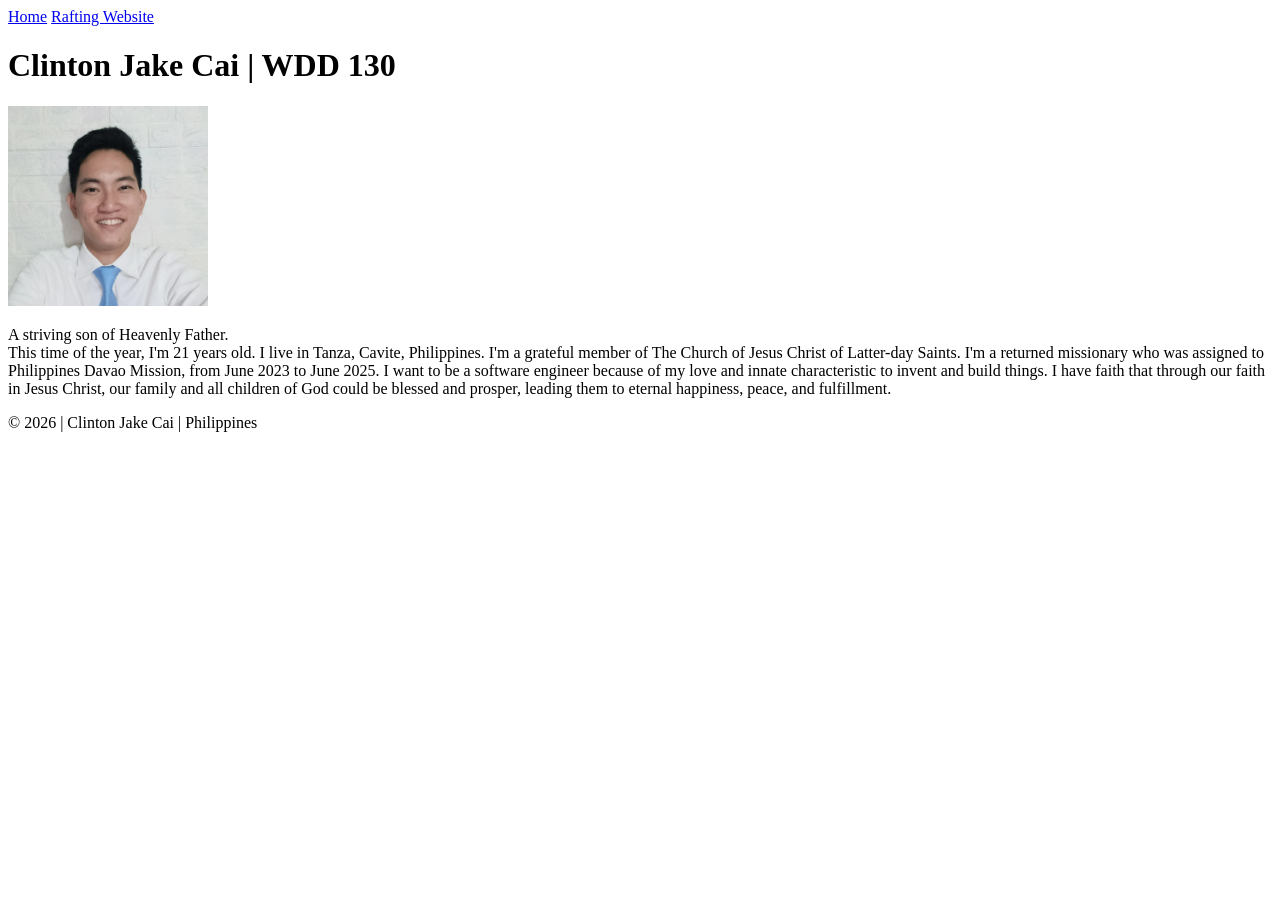
<file: index.html>
<!DOCTYPE html>
<html lang="en-US">

<head>
    <meta charset="UTF-8">
    <meta name="viewport" content="width=device-width, initial-scale=1.0">
    <title>Clinton Jake Cai | WDD 130</title>
</head>

<body>
    <header>
        <nav>
            <a href="#">Home</a>
            <a href="wwr/">Rafting Website</a>
        </nav>
    </header>
    <main>
        <h1>Clinton Jake Cai | WDD 130</h1>
        <img src="images/profile.webp" alt="Clinton Jake Cai's picture" width="200">
        <p>A striving son of Heavenly Father.<br>This time of the year, I'm 21 years old.
            I live in Tanza, Cavite, Philippines. I'm a grateful member of The Church of
            Jesus Christ of Latter-day Saints. I'm a returned missionary who was assigned
            to Philippines Davao Mission, from June 2023 to June 2025. I want to be a
            software engineer because of my love and innate characteristic to invent and
            build things. I have faith that through our faith in Jesus Christ, our family
            and all children of God could be blessed and prosper, leading them to eternal
            happiness, peace, and fulfillment.
        </p>
    </main>
    <footer>
        <p>&copy; 2026 | Clinton Jake Cai | Philippines</p>
    </footer>
</body>

</html>
</file>
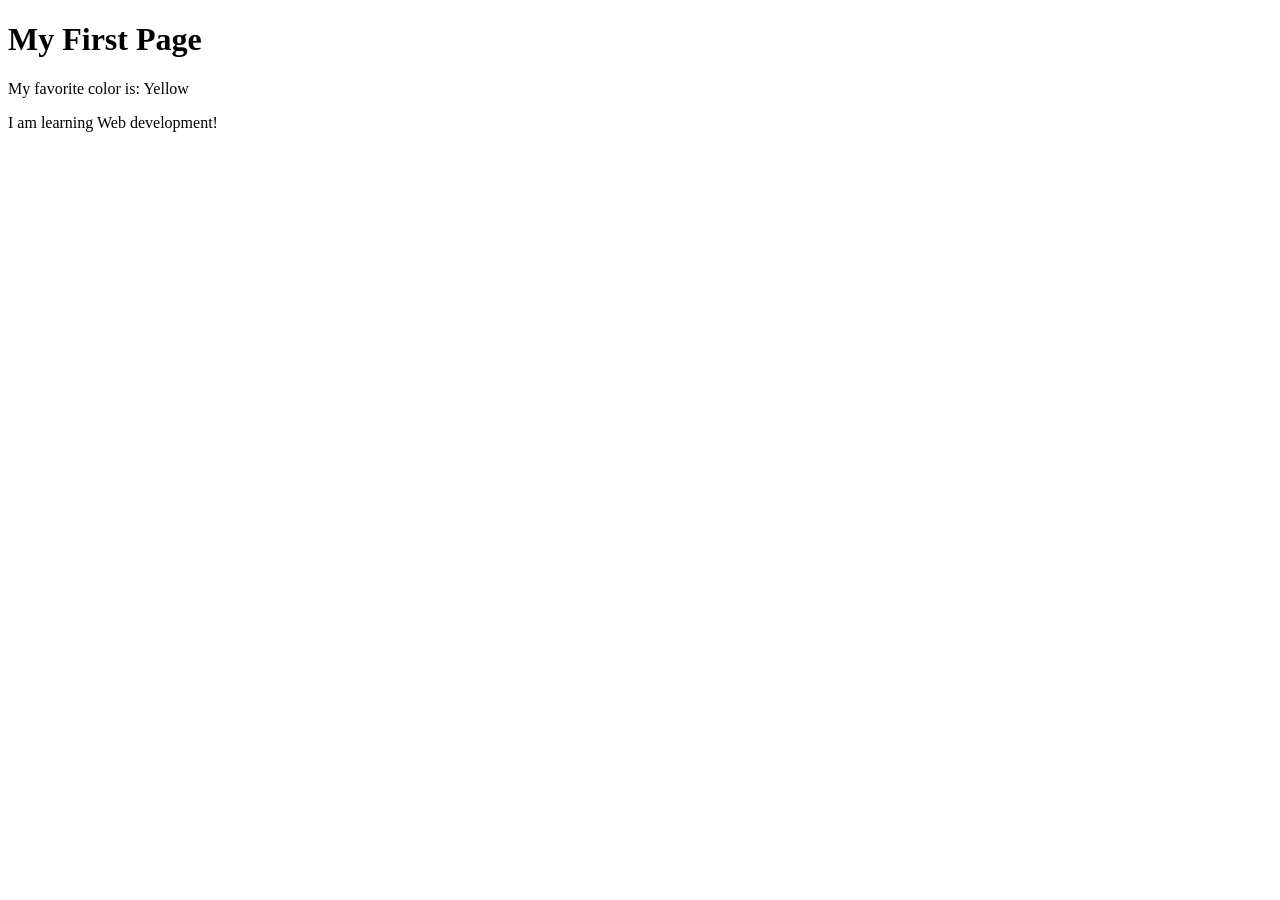
<file: week01/first-page.html>
<!DOCTYPE html>
<html lang="en">

<head>
    <meta charset="UTF-8">
    <meta name="viewport" content="width=device-width, initial-scale=1.0">
    <title>My First Page</title>
</head>

<body>
    <h1>My First Page</h1>
    <p>My favorite color is: Yellow</p>
    <p>I am learning Web development!</p>
</body>

</html>
</file>
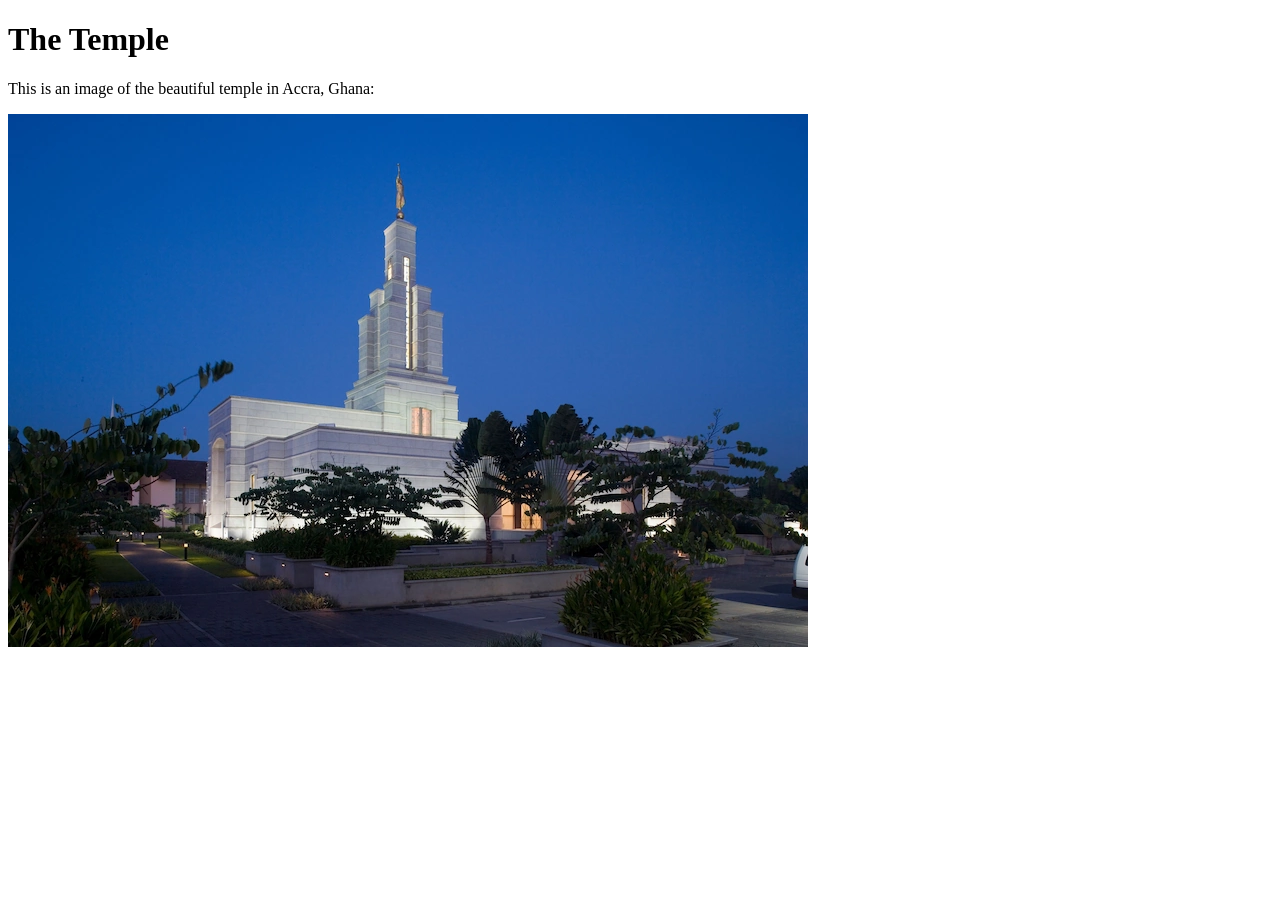
<file: week01/images.html>
<!DOCTYPE html>
<html lang="en">

<head>
    <meta charset="UTF-8">
    <meta name="viewport" content="width=device-width, initial-scale=1.0">
    <title>Temple Image</title>
</head>

<body>
    <h1>The Temple</h1>
    <p>This is an image of the beautiful temple in Accra, Ghana:</p>
    <img src="images/temple-small.webp" alt="The Accra Ghana Temple">

</body>

</html>
</file>
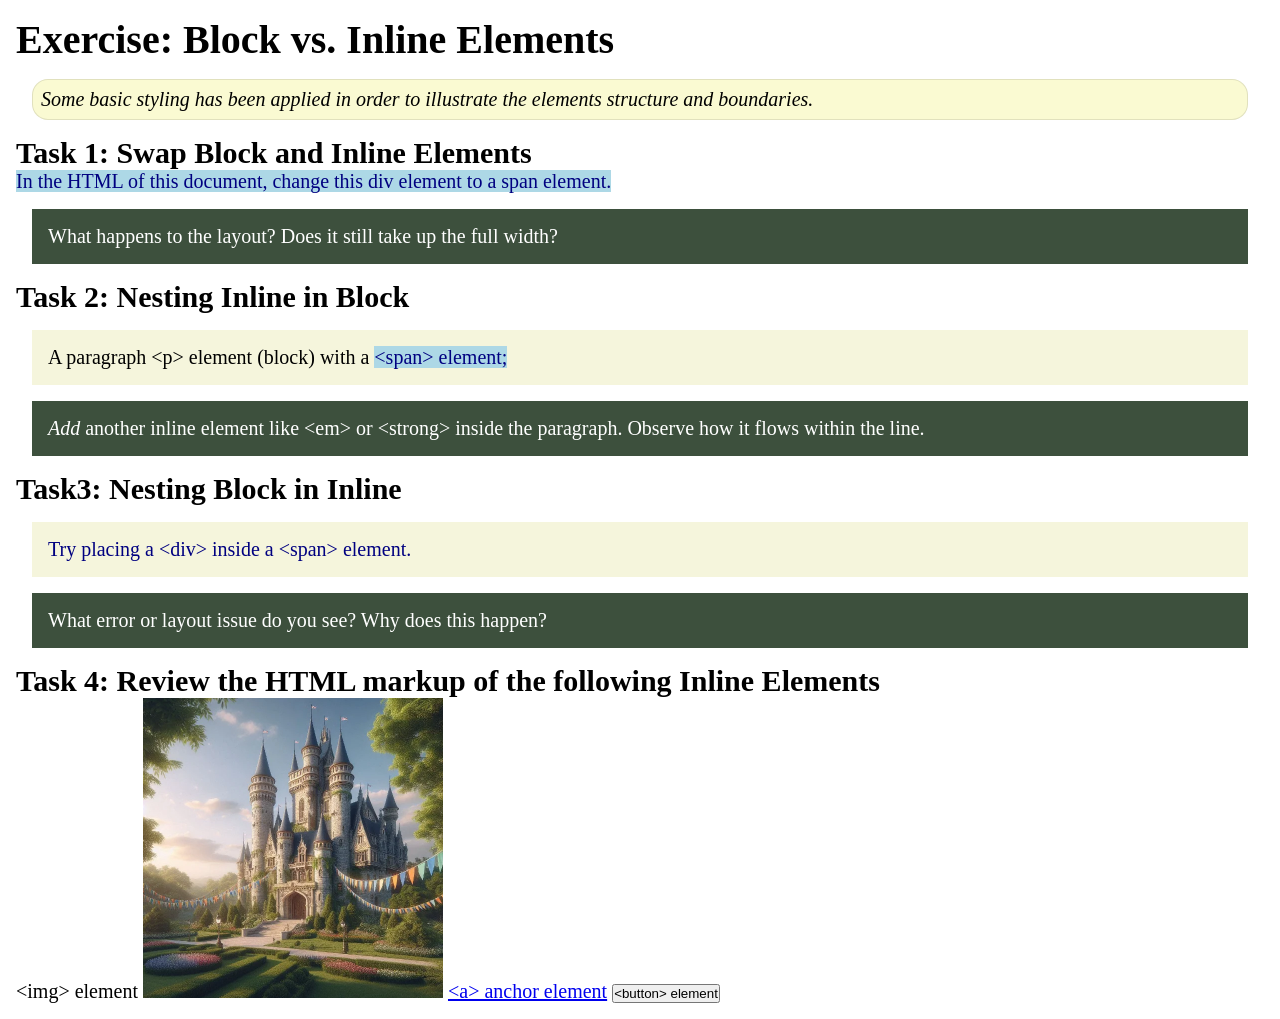
<file: week02/block-vs-inline.html>
<!DOCTYPE html>
<html lang="en">

<head>
    <meta charset="UTF-8">
    <meta name="viewport" content="width=device-width, initial-scale=1.0">
    <title>Exercise: Block vs. Inline Elements</title>
    <link rel="stylesheet" href="styles/block-vs-inline.css">
</head>

<body>
    <main>
        <h1>Exercise: Block vs. Inline Elements</h1>
        <p class="note">Some basic styling has been applied in order to illustrate the elements
            structure and
            boundaries.</p>

        <h2>Task 1: Swap Block and Inline Elements</h2>
        <span>In the HTML of this document, change this div element to a span element.</span>

        <p class="question">What happens to the layout? Does it still take up the full width?</p>

        <h2>Task 2: Nesting Inline in Block</h2>
        <p>A paragraph &lt;p&gt; element (block) with a <span>&lt;span&gt; element;</span></p>
        <p class="question"><em>Add</em> another inline element like &lt;em&gt; or &lt;strong&gt;
            inside the paragraph. Observe
            how it flows within the line.</p>

        <h2>Task3: Nesting Block in Inline</h2>
        <span>
            <div>Try placing a &lt;div&gt; inside a &lt;span&gt; element.</div>
        </span>
        <p class="question">What error or layout issue do you see? Why does this happen?</p>

        <h2>Task 4: Review the HTML markup of the following Inline Elements</h2>
        &lt;img&gt; element
        <img src="images/castle.webp" alt="placeholder image (images are inline)" width="300"
          height="300">
        <a href="https://churchofjesuschrist.org">&lt;a&gt; anchor element</a>
        <button type="button">&lt;button&gt; element</button>
    </main>
</body>

</html>
</file>
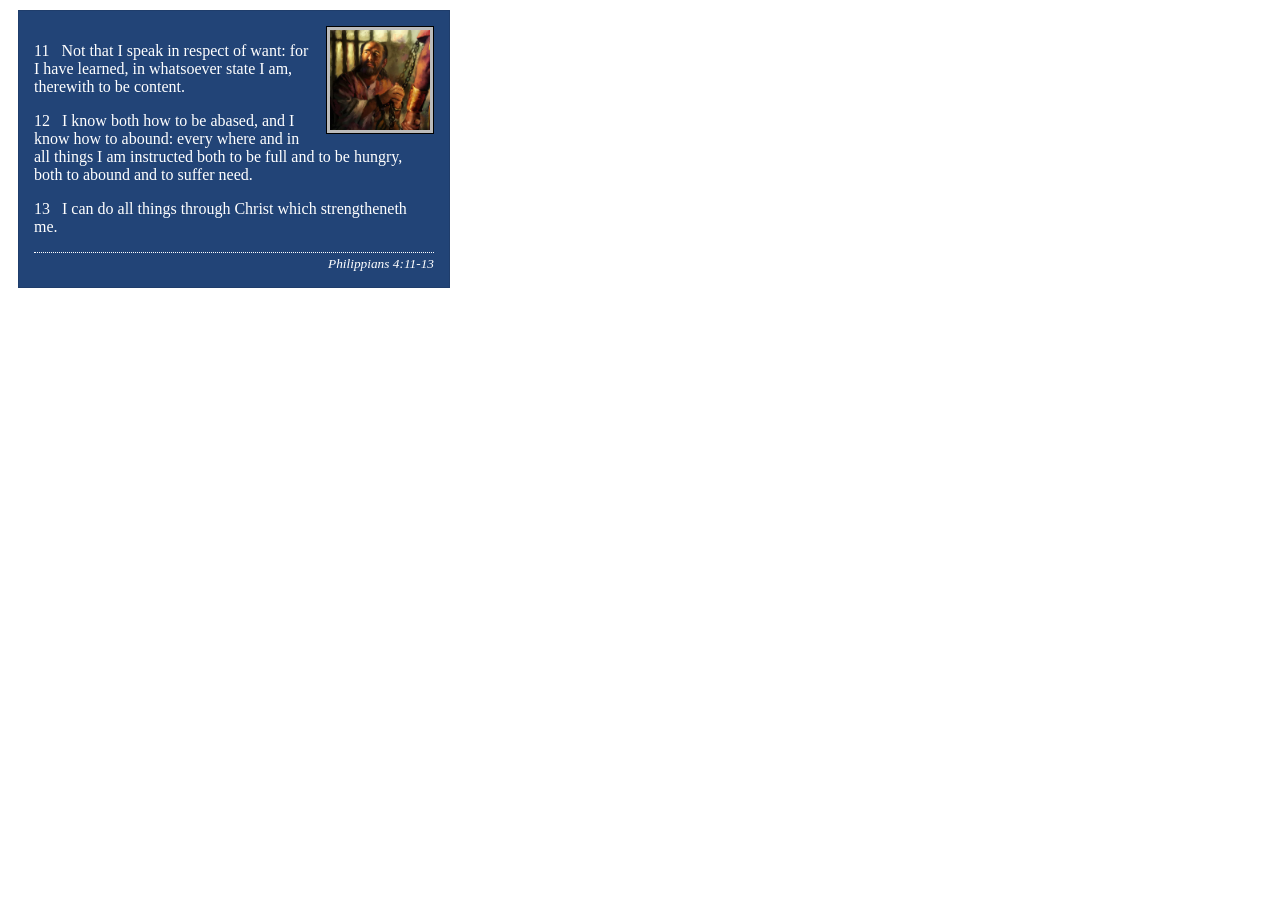
<file: week02/box-model-solution.html>
<!DOCTYPE html>
<html lang="en">
<head>
    <meta charset="UTF-8">
    <meta name="viewport" content="width=device-width, initial-scale=1.0">
    <title>Box Model Activity</title>
    <link rel="stylesheet" href="styles/box-model-solution.css">
</head>
<body>
    <main>
        <div class="callout">
            <img src="images/apostle-paul-imprisoned.webp" alt="Paul the Apostle - Imprisoned in Rome" width="200" height="200">
            <blockquote>
                <p>11 &nbsp; Not that I speak in respect of want: for I have learned, in whatsoever state I am, therewith to be content.</p>
                <p>12 &nbsp; I know both how to be abased, and I know how to abound: every where and in all things I am instructed both to be full and to be hungry, both to abound and to suffer need.</p>
                <p>13 &nbsp; I can do all things through Christ which strengtheneth me.</p>
            </blockquote>
            <cite>Philippians 4:11-13</cite>
        </div>
    </main>
</body>
</html>
</file>
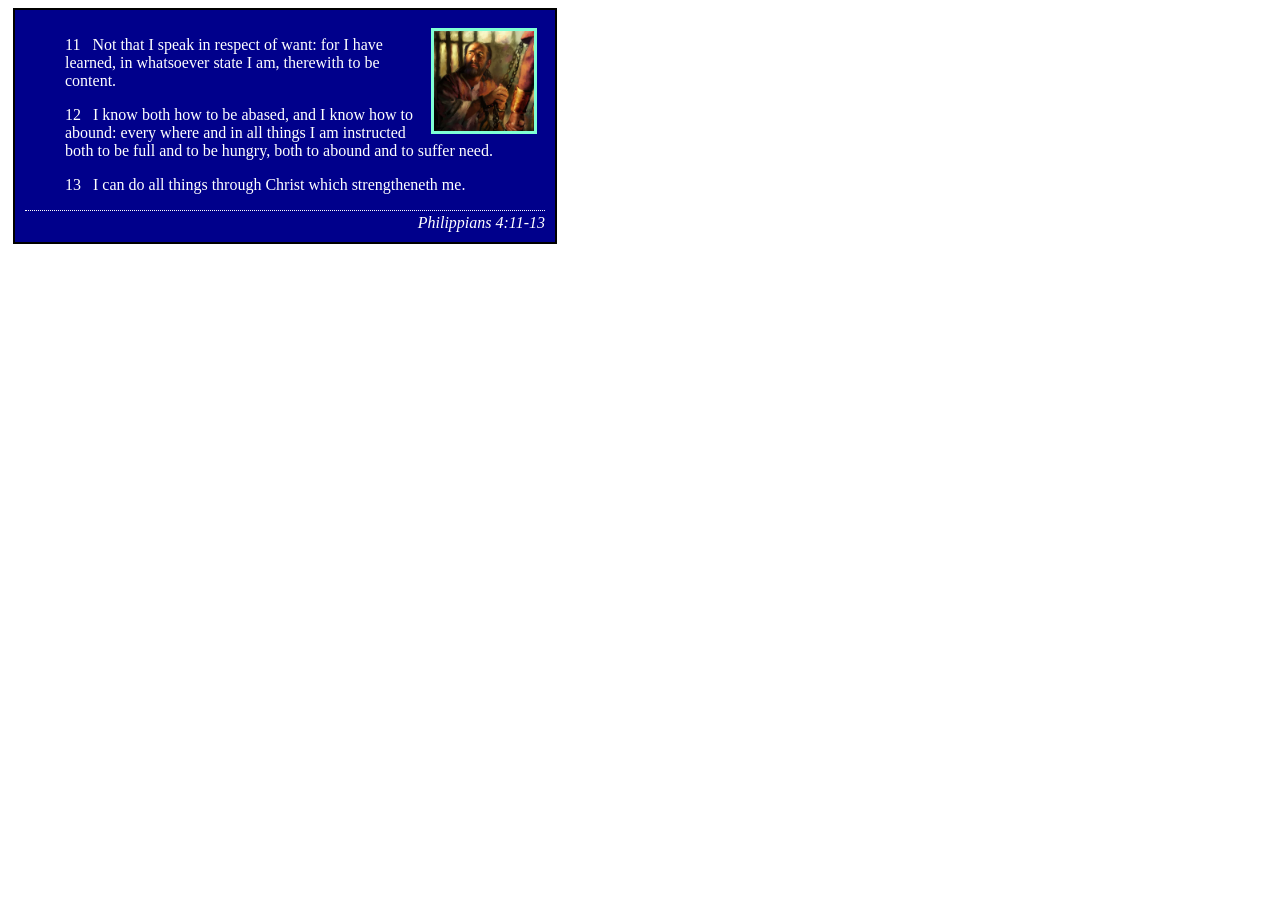
<file: week02/box-model.html>
<!DOCTYPE html>
<html lang="en">

<head>
    <meta charset="UTF-8">
    <meta name="viewport" content="width=device-width, initial-scale=1.0">
    <title>Box Model Activity</title>
    <link rel="stylesheet" href="styles/box-model.css">
</head>

<body>
    <main>
        <div class="callout">
            <img src="images/apostle-paul-imprisoned.webp"
              alt="Paul the Apostle - Imprisoned in Rome" width="200" height="200">
            <blockquote>
                <p>11 &nbsp; Not that I speak in respect of want: for I have learned, in whatsoever
                    state I am, therewith to be content.</p>
                <p>12 &nbsp; I know both how to be abased, and I know how to abound: every where and
                    in all things I am instructed both to be full and to be hungry, both to abound
                    and to suffer need.</p>
                <p>13 &nbsp; I can do all things through Christ which strengtheneth me.</p>
            </blockquote>
            <cite>Philippians 4:11-13</cite>
        </div>
    </main>
</body>

</html>
</file>
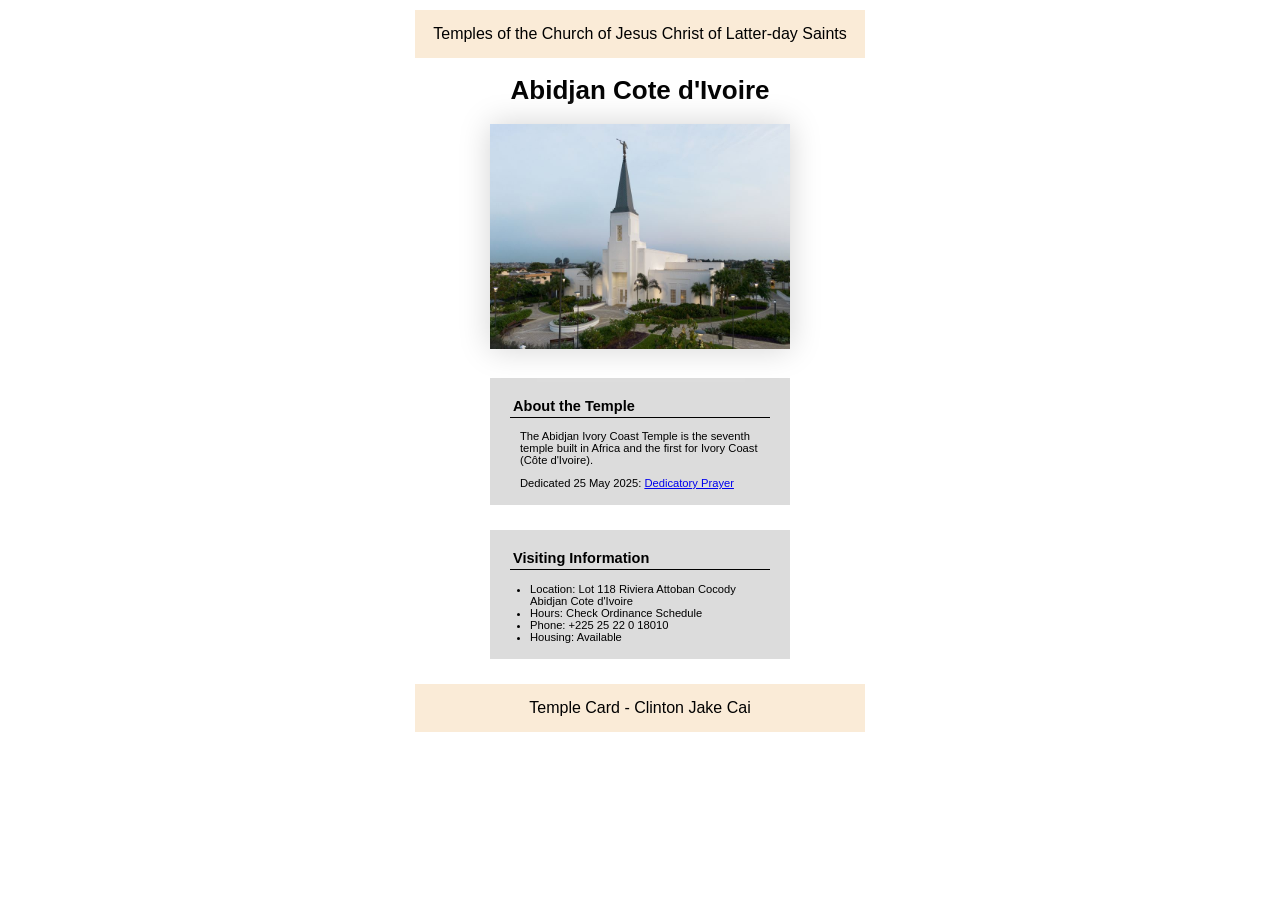
<file: week02/temple.html>
<!DOCTYPE html>
<html lang="en">

<head>
    <meta charset="UTF-8">
    <meta name="viewport" content="width=device-width, initial-scale=1.0">
    <title>Temple Card - Abidjan Cote d'Ivoire</title>
    <link rel="stylesheet" href="styles/temple.css" </head>

<body>
    <header>
        <p>Temples of the Church of Jesus Christ of Latter-day Saints</p>
    </header>
    <main>
        <h1>Abidjan Cote d'Ivoire</h1>
        <picture>
            <img src="images/abidjan-ivory-coast.jpeg" alt="Abidjan Cote d'Ivoire Temple">
        </picture>
        <section>
            <h2>About the Temple</h2>
            <p>The Abidjan Ivory Coast Temple is the seventh temple built in Africa and the first
                for Ivory Coast (Côte
                d'Ivoire).</p>
            <p>Dedicated 25 May 2025: <a
                  href="https://www.churchofjesuschrist.org/temples/dedicatory-prayer/abidjan-ivory-coast-temple/2025-05-25?lang=eng"
                  target="_blank" rel="noopener noreferrer">Dedicatory Prayer</a></p>
        </section>
        <section>
            <h2>Visiting Information</h2>
            <ul>
                <li>Location: Lot 118 Riviera Attoban Cocody Abidjan Cote d'Ivoire</li>
                <li>Hours: Check Ordinance Schedule</li>
                <li>Phone: +225 25 22 0 18010</li>
                <li>Housing: Available</li>
            </ul>
        </section>
    </main>
    <footer>
        <p>Temple Card - Clinton Jake Cai</p>
    </footer>
</body>

</html>
</file>
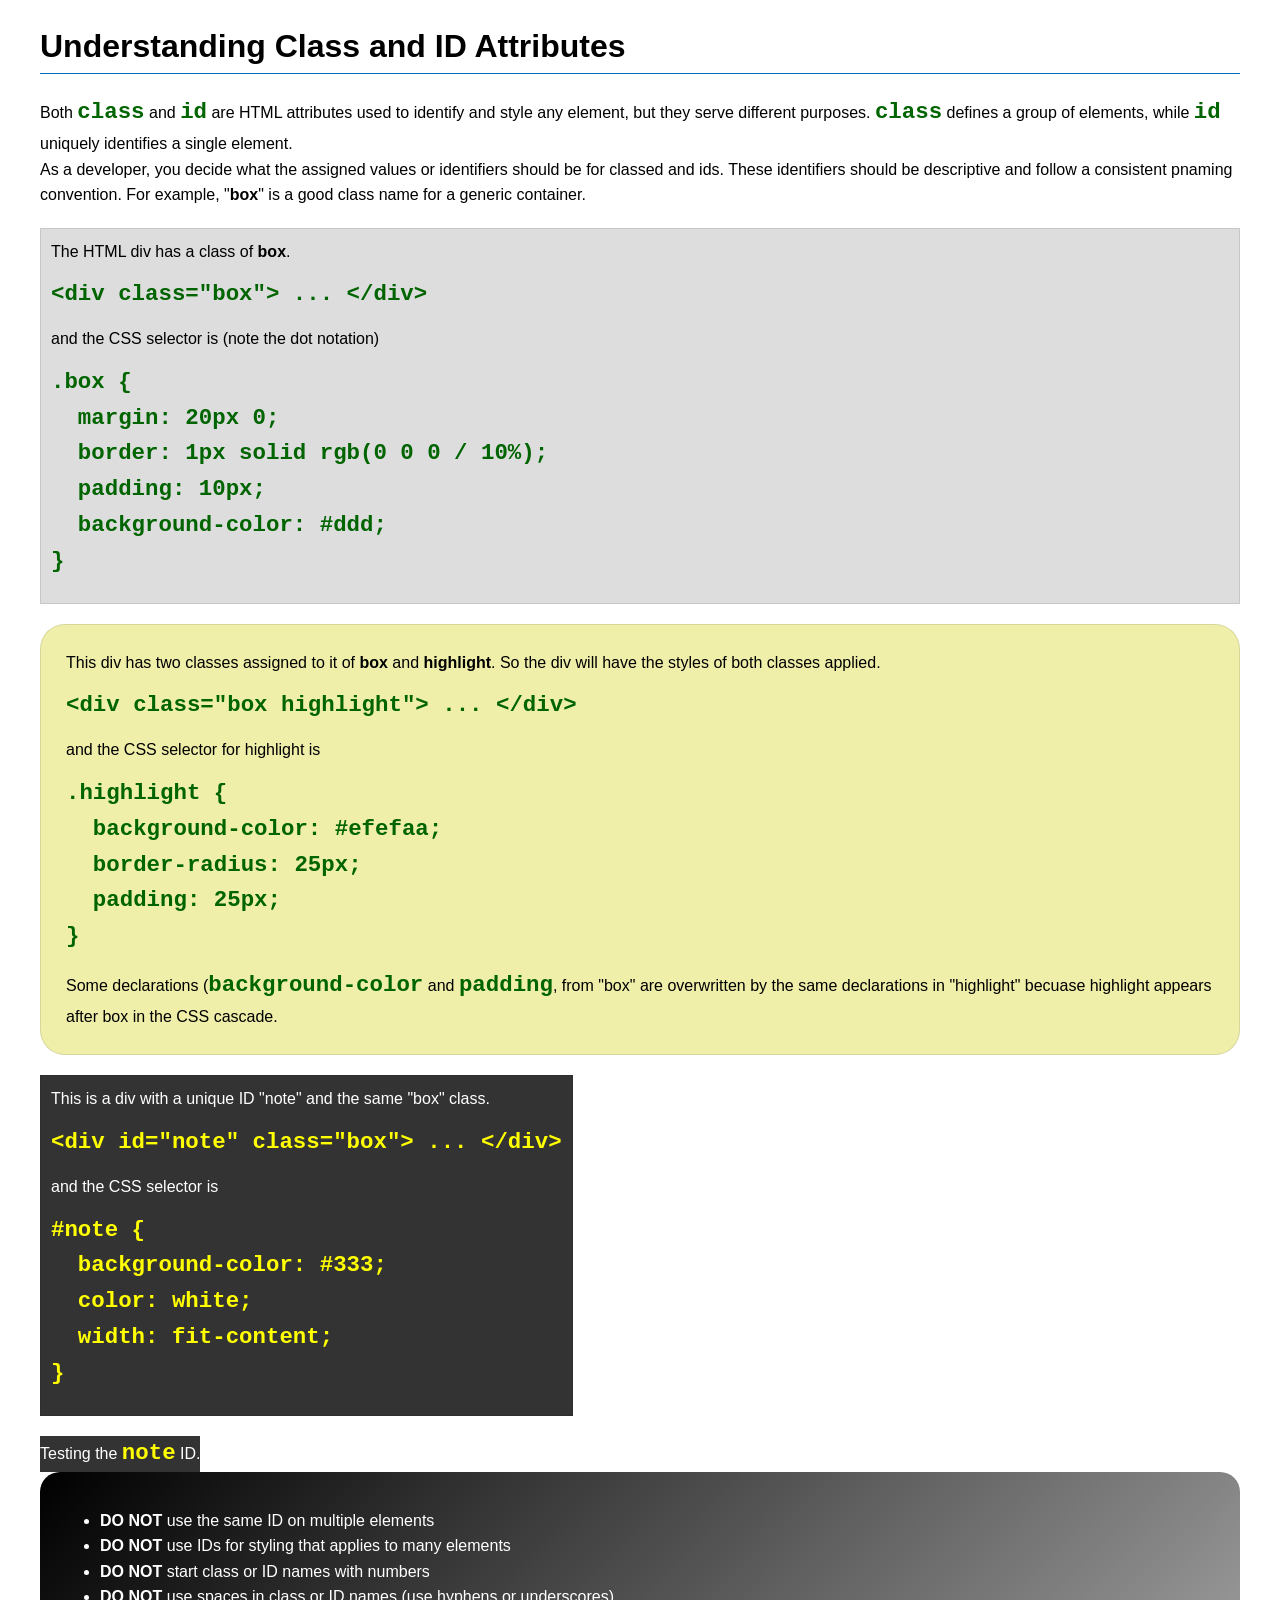
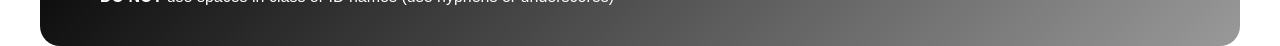
<file: week03/class-and-id.html>
<!DOCTYPE html>
<html lang="en">

<head>
    <meta charset="UTF-8">
    <meta name="viewport" content="width=device-width, initial-scale=1.0">
    <title>Class vs ID Attributes</title>
    <link rel="stylesheet" href="styles/class-and-id.css">
</head>

<body>
    <h1>Understanding Class and ID Attributes</h1>
    <p>Both <code>class</code> and <code>id</code> are HTML attributes used to identify and style
        any element, but they
        serve different purposes. <code>class</code> defines a group of elements, while
        <code>id</code> uniquely
        identifies a single element.</p>
    <p>As a developer, you decide what the assigned values or identifiers should be for classed and
        ids. These
        identifiers should be
        descriptive and follow a consistent pnaming convention. For example, "<strong>box</strong>"
        is a good class name
        for a generic container.</p>
    <div class="box">
        <p>The HTML div has a class of <strong>box</strong>.</p>
        <pre><code class="html">&lt;div class="box"&gt; ... &lt;/div&gt;</code></pre>
        and the CSS selector is (note the dot notation)
        <pre><code class="css">.box {
  margin: 20px 0;
  border: 1px solid rgb(0 0 0 / 10%);
  padding: 10px;
  background-color: #ddd; 
}</code></pre>
    </div>

    <div class="box highlight">
        <p>This div has two classes assigned to it of <strong>box</strong> and
            <strong>highlight</strong>. So the div
            will have the styles of both classes applied.</p>
        <pre><code class="html">&lt;div class="box highlight"&gt; ... &lt;/div&gt;</code></pre>
        and the CSS selector for highlight is
        <pre><code class="css">.highlight {
  background-color: #efefaa;
  border-radius: 25px;
  padding: 25px;
}</code></pre>
        <p>Some declarations (<code>background-color</code> and <code>padding</code>, from "box" are
            overwritten by the same declarations in "highlight" becuase highlight appears after box
            in the CSS cascade.</p>
    </div>

    <div id="note" class="box">
        <p>This is a div with a unique ID "note" and the same "box" class.</p>
        <pre><code class="html">&lt;div id="note" class="box"&gt; ... &lt;/div&gt;</code></pre>
        and the CSS selector is
        <pre><code class="css">#note {
  background-color: #333;
  color: white;
  width: fit-content;
}</code></pre>
    </div>

    <div id="note">
        <p>Testing the <code>note</code> ID.</p>
    </div>

    <section id="best-practice">
        <ul>
            <li><strong>DO NOT</strong> use the same ID on multiple elements</li>
            <li><strong>DO NOT</strong> use IDs for styling that applies to many elements</li>
            <li><strong>DO NOT</strong> start class or ID names with numbers</li>
            <li><strong>DO NOT</strong> use spaces in class or ID names (use hyphens or underscores)
            </li>
        </ul>
    </section>


</body>

</html>
</file>
<file: week02/styles/block-vs-inline.css>
* {
    margin: 0;
    padding: 0;
}

body {
    font-size: 20px;
    margin: 1rem;
}

p,
div {
    background-color: beige;
    margin: 1rem;
    padding: 1rem;
}

span {
    color: navy;
    background-color: lightblue;
}

code {
    margin: 0;
    padding: 0;
    color: green;
    font-size: 1.2rem;
}

.note {
    font-style: italic;
    background-color: lightgoldenrodyellow;
    border-radius: 1rem;
    border: 1px solid rgb(0 0 0 / 10%);
    margin: 1rem;
    padding: .5rem;
}

.question {
    background-color: #3d503d;
    color: #fff;
}
</file>
<file: week02/styles/box-model-solution.css>
.callout {
    max-width: 400px;
    margin: 10px;
    border: 1px solid rgba(0, 0, 0, .1);
    padding: 15px;
    background-color: #247;
    color: #fff;
}

.callout img {
    float: right;
    margin: 0 0 10px 15px;
    border: 1px solid #000;
    padding: 3px;
    background-color: #bbb;
    width: 100px;
    height: auto;

}

blockquote {
    margin: 0;
}

cite {
    display: block;
    border-top: 1px dotted #fff;
    padding-top: 3px;
    text-align: right;
    font-size: smaller;
}
</file>
<file: week02/styles/box-model.css>
.callout {
    max-width: 520px;
    margin: 5px;
    border: 2px solid black;
    padding: 10px;
    background-color: oklch(from darkblue l c h);
    color: oklch(from white l c h);
}

.callout img {
    float: right;
    margin: 8px;
    border: 3px solid oklch(from aquamarine l c h);
    padding: none;
    background-color: none;
    width: 100px;
    height: auto;
}

blockquote {
    margin: none;
}

cite {
    display: block;
    border-top: 1px dotted oklch(from white l c h);
    padding-top: 0.2em;
    margin: 0px;
    text-align: right;
    font-size: 16px;
}
</file>
<file: week02/styles/temple.css>
body {
    width: 600px;
    margin: auto;
    font-family: lato, sans-serif;
}

main {
    width: 300px;
    margin: auto;
}

header p,
footer p {
    padding: 15px;
    color: black;
    background-color: antiquewhite;
    text-align: center;
    width: 70%;
    margin: 10px auto;
}

footer {
    font-size: 1em;
}

h1 {
    font-size: 26px;
    text-align: center;
}

img {
    max-width: 100%;
    box-shadow: 0px 0px 30px lightgray;
}

section {
    background-color: gainsboro;
    max-width: 100%;
    margin: 25px auto;
    padding: 5px 20px;

    box-sizing: border-box;
    font-size: 0.7em;
    color: black;
}

h2 {
    font-size: 1.3em;
    padding: 3px;
    border-bottom: 1px solid black;
}

section p {
    margin-left: 10px;
}

section ul {
    margin-left: -20px;
}
</file>
<file: week03/styles/class-and-id.css>
body {
    font-family: Arial, sans-serif;
    line-height: 1.6;
    margin: 0;
    padding: 0 40px;
}

h1 {
    border-bottom: 1px solid rgb(0 110 182);
    padding-bottom: 0;
}



p {
    margin: 0;
}

code {
    color: darkgreen;
    font-weight: 700;
    font-size: 1.4rem;
}

/* Class examples - can be reused */

.box {
    margin: 20px 0;
    border: 1px solid rgb(0 0 0 / 10%);
    padding: 10px;
    background-color: #ddd; /* this is shorthand for #dddddd */
}

.highlight {
    background-color: #efefaa;
    border-radius: 25px;
    padding: 25px;
}

/* ID examples - should be unique */

#note {
    background-color: #333;
    color: white;
    width: fit-content;
}

#note code {
    color: yellow;
}

#best-practice {
    background: linear-gradient(135deg, #000 0%, #999 100%);
    color: white;
    border-radius: 20px;
    padding: 20px
}
</file>
